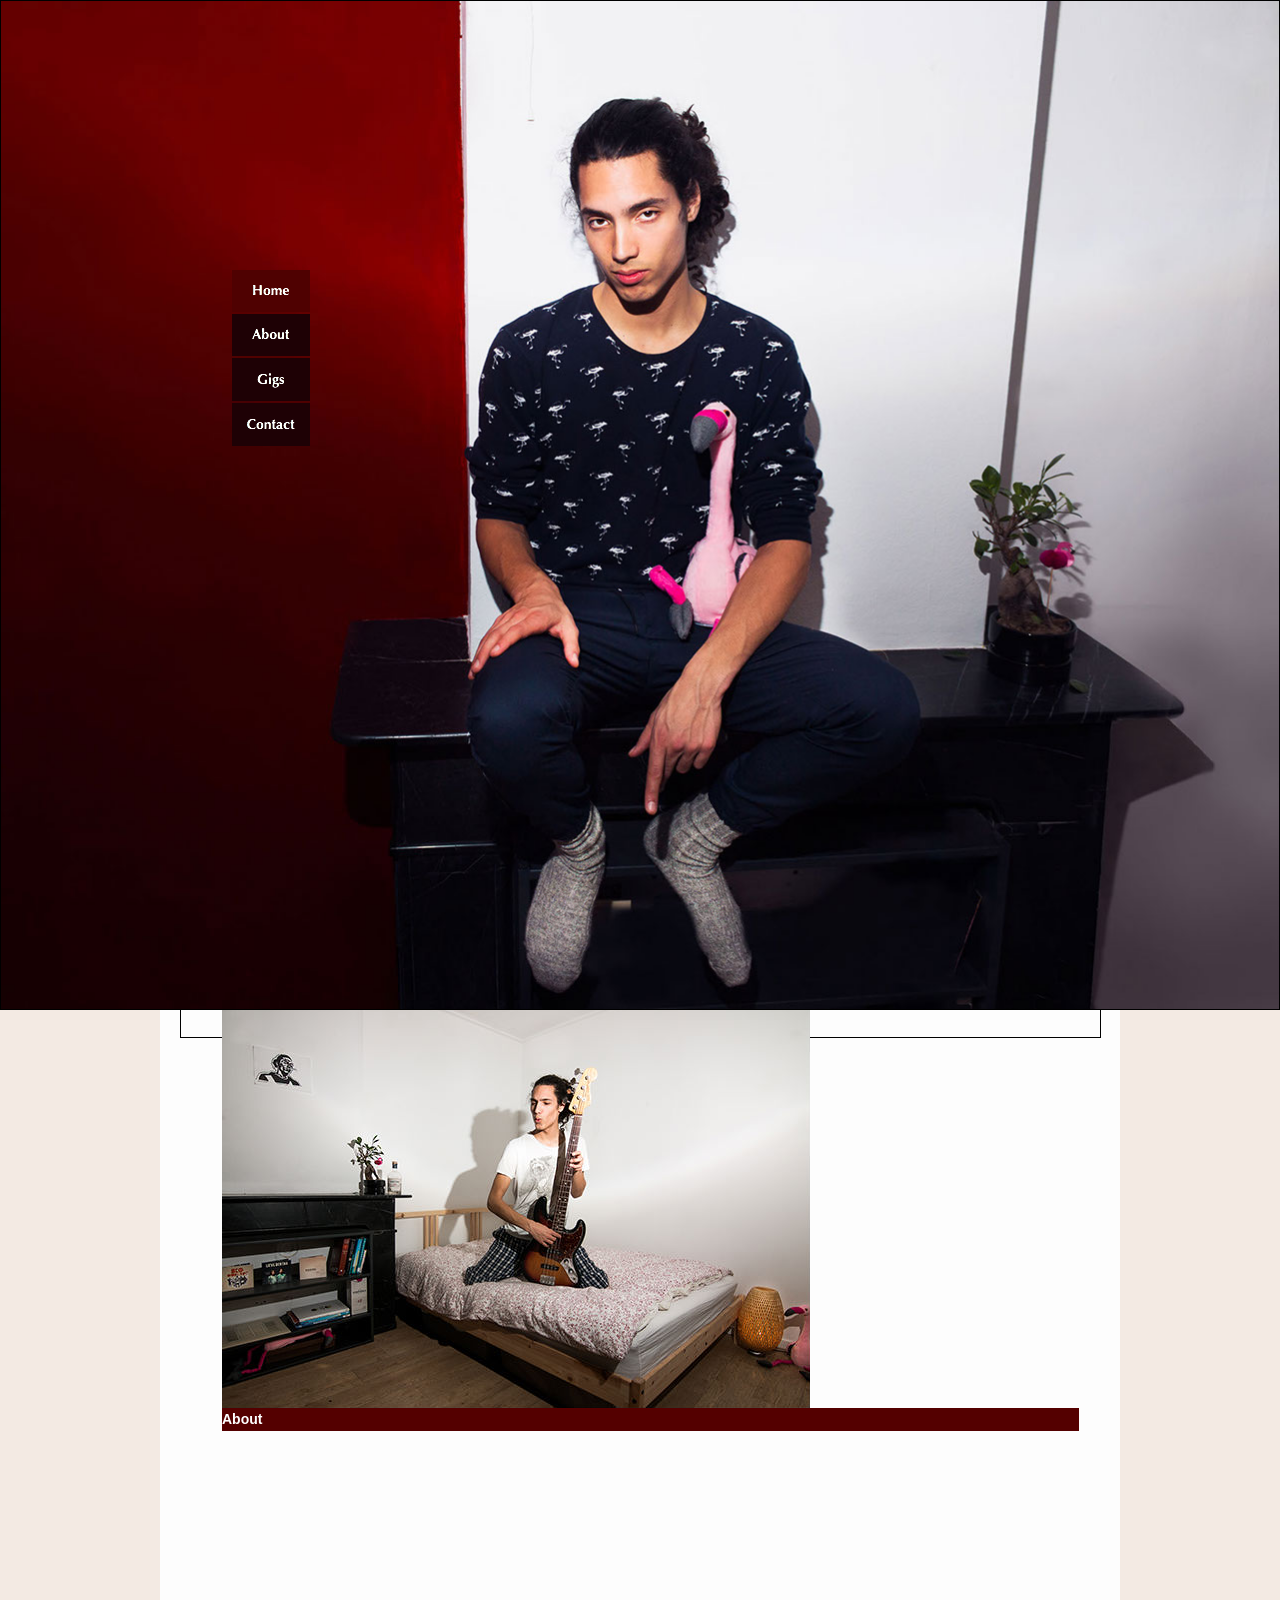
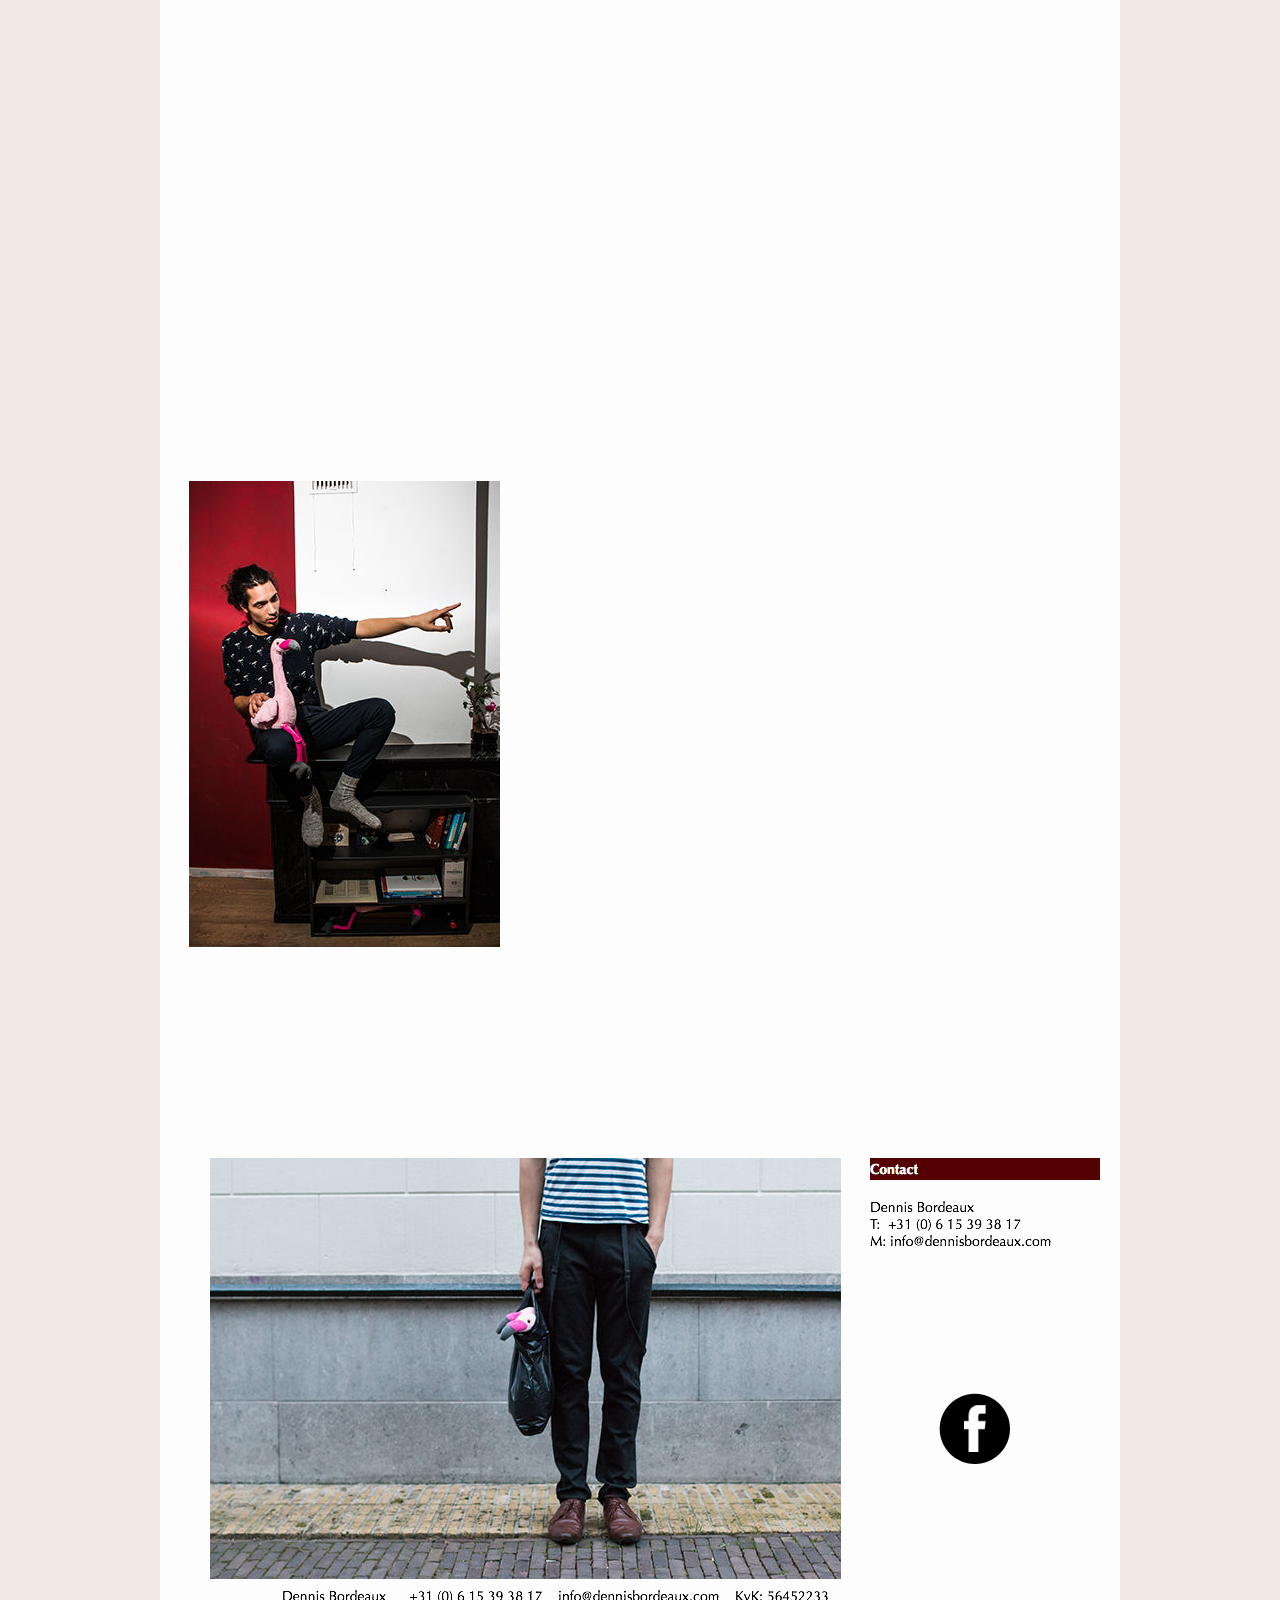
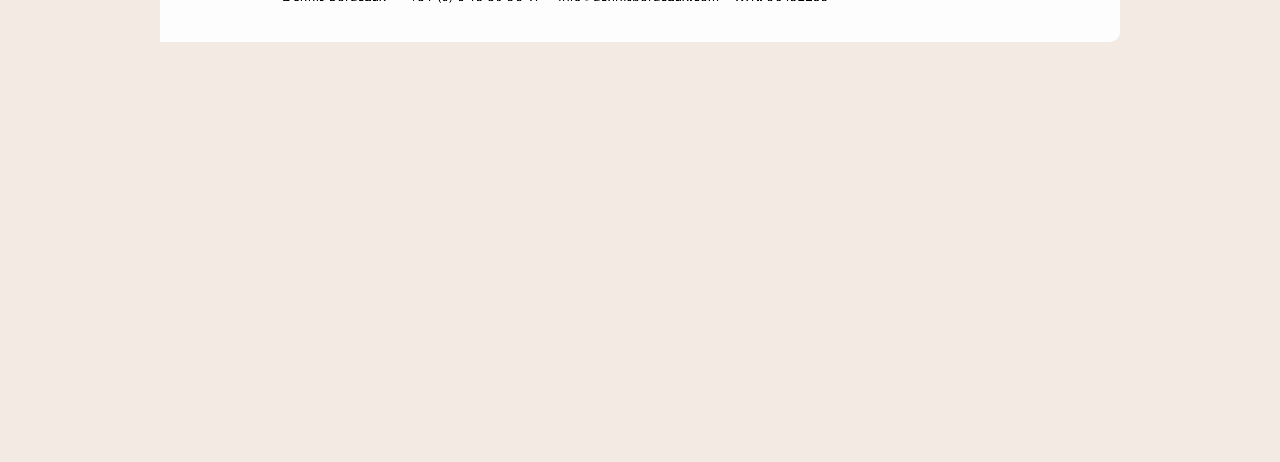
<file: index.html>
<!DOCTYPE html>
<html class="html">
 <head>

  <script src="scripts/museredirect.js?299715755" type="text/javascript"></script>
  
  <script type="text/javascript">
   Muse.Redirect.redirect('desktop', '', 'phone/index.html', '');
</script>
  
  <meta http-equiv="Content-type" content="text/html;charset=UTF-8"/>
  <meta name="keywords" content="Dennis Bordeaux; Live Electronic's; Midi Bass; Improvisation; Beats;"/>
  <meta name="generator" content="7.3.5.244"/>
  <title>Dennis Bordeaux</title>
  <link media="only screen and (max-device-width: 370px)" rel="alternate" href="http://www.dennisbordeaux.com/phone/index.html"/>
  <!-- CSS -->
  <link rel="stylesheet" type="text/css" href="css/site_global.css?3983832653"/>
  <link rel="stylesheet" type="text/css" href="css/index.css?265222062" id="pagesheet"/>
  <!-- Other scripts -->
  <script type="text/javascript">
   document.documentElement.className += ' js';
</script>
   </head>
 <body>

  <div class="rounded-corners clearfix" id="page"><!-- column -->
   <div class="position_content" id="page_position_content">
    <a class="anchor_item colelem" id="home"></a>
    <div class="clearfix colelem" id="pu974"><!-- column -->
     <div class="position_content" id="pu974_position_content">
      <div class="ose_pre_init browser_width pinned-colelem" id="u974"><!-- simple frame --></div>
      <div class="ose_pre_init browser_width pinned-colelem" id="u973"><!-- simple frame --></div>
     </div>
    </div>
    <div class="museBGSize browser_width mse_pre_init" id="u977"><!-- simple frame --></div>
    <ul class="MenuBar clearfix ose_pre_init pinned-colelem" id="menuu887"><!-- horizontal box -->
     <li class="MenuItemContainer clearfix grpelem" id="u895"><!-- vertical box -->
      <a class="nonblock nontext MenuItem MenuItemWithSubMenu anim_swing clearfix colelem" id="u898" href="index.html#home"><!-- horizontal box --><img class="MenuItemLabel NoWrap grpelem" id="u901" alt="Home" src="images/blank.gif"/><!-- state-based BG images --></a>
     </li>
     <li class="MenuItemContainer clearfix grpelem" id="u888"><!-- vertical box -->
      <a class="nonblock nontext MenuItem MenuItemWithSubMenu anim_swing clearfix colelem" id="u891" href="index.html#about"><!-- horizontal box --><img class="MenuItemLabel NoWrap grpelem" id="u894" alt="About" src="images/blank.gif"/><!-- state-based BG images --></a>
     </li>
     <li class="MenuItemContainer clearfix grpelem" id="u921"><!-- vertical box -->
      <a class="nonblock nontext MenuItem MenuItemWithSubMenu anim_swing clearfix colelem" id="u922" href="index.html#gigs"><!-- horizontal box --><img class="MenuItemLabel NoWrap grpelem" id="u924" alt="Gigs" src="images/blank.gif"/><!-- state-based BG images --></a>
     </li>
     <li class="MenuItemContainer clearfix grpelem" id="u902"><!-- vertical box -->
      <a class="nonblock nontext MenuItem MenuItemWithSubMenu anim_swing clearfix colelem" id="u905" href="index.html#contact"><!-- horizontal box --><img class="MenuItemLabel NoWrap grpelem" id="u908" alt="Contact" src="images/blank.gif"/><!-- state-based BG images --></a>
     </li>
    </ul>
    <div class="ose_pre_init browser_width pinned-colelem" id="u1009"><!-- simple frame --></div>
    <a class="anchor_item colelem" id="about"></a>
    <div class="rgba-background mse_pre_init" id="u1212"><!-- simple frame --></div>
    <div class="clip_frame mse_pre_init" id="u970"><!-- image -->
     <img class="block" id="u970_img" src="images/elizabordeaux_denniskamerwitweb%20(1%20van%201).jpg" alt="" width="588" height="404"/>
    </div>
    <div class="mse_pre_init" id="u982"><!-- custom html -->
     <iframe width="100%" height="400" scrolling="no" frameborder="no" src="https://w.soundcloud.com/player/?url=https%3A//api.soundcloud.com/playlists/52318121%3Fsecret_token%3Ds-tV9IX&amp;color=ff5500&amp;auto_play=false&amp;hide_related=false&amp;show_comments=true&amp;show_user=true&amp;show_reposts=false"></iframe>
</div>
    <div class="clearfix mse_pre_init" id="u1211-4"><!-- content -->
     <p>About</p>
    </div>
    <img class="mse_pre_init" id="u1206-18" src="images/u1206-18.png" alt="With a family like his – where music courses through the veins – it’s no surprise that Dennis Bordeaux decided at a young age to follow in the footsteps of his fellow Bordeauxs.
Now, years later, Dennis has stepped out of his older brother Louis’ (FATA) shadow, with achievements including, but not limited to, joining Akwasi on Oerol Festival, a successful theatre tour with the popular Dutch band Lieve Bertha (2 EPs/CDs, and winner of the Crowd’s Favourite prize at the Grote Prijs van Nederland), intensive cooperation with drum collective Percossa and international gigs as bassist with Strawboy, the former keyboard player for Bonobo. In addition to that, he’s also one of the first participants of the prestigious Musician 3.0 class of the Utrecht Conservatory. While his focus lies mostly with bass, Dennis is also specialised in the more technical and meta&#45;side of music. He’s predominantly a transformational musical leader, and a real initiator who knows his software like the back of his hand, with handmade sounds that sound exactly as intended.
His masterful manner of composing, producing, improvising and combining live with electronic music, makes for a magical mix that I can only describe as the impressionistic lovechild of J&#45;Dilla, SBTRKT, N.E.R.D., Noisia, D’Angelo and Bodyrox. He laughingly describes himself as an old DOS computer trying to render a high&#45;res picture, but I don’t agree. Dennis is the most organised scatterbrain I’ve ever met; and while he may be extremely perfectionist (as showcased by his perfectly categorised schedule), he’s not afraid to let go of the reins, like a tightrope dancer with an invisible safety net. With his gripping sound, unrivalled focus, and loveable personality, I’m almost certain that Dennis Bordeaux will make a lasting impression on the musical world. Best keep an eye on this one. &#45;Joppe Varkevisser
" width="589" height="459"/><!-- rasterized frame -->
    <div class="ose_pre_init mse_pre_init" id="u1214"><!-- simple frame --></div>
    <a class="anchor_item colelem" id="gigs"></a>
    <div class="clearfix colelem" id="pu1224"><!-- group -->
     <div class="clip_frame grpelem" id="u1224"><!-- image -->
      <img class="block" id="u1224_img" src="images/mg9373.jpg" alt="" width="311" height="466"/>
     </div>
     <div class="grpelem" id="u1177"><!-- custom html -->
       <!-- start feedwind code --> <script type="text/javascript" src="https://feed.mikle.com/js/fw-loader.js" data-fw-param="50040/"></script> <!-- end feedwind code --> 
</div>
    </div>
    <a class="anchor_item colelem" id="contact"></a>
    <div class="clearfix colelem" id="pu1229"><!-- group -->
     <div class="clip_frame grpelem" id="u1229"><!-- image -->
      <img class="block" id="u1229_img" src="images/mg8909.jpg" alt="" width="631" height="421"/>
     </div>
     <div class="clearfix grpelem" id="pu1220-4"><!-- column -->
      <img class="colelem" id="u1220-4" src="images/u1220-4.png" alt="Contact" width="230" height="22"/><!-- rasterized frame -->
      <a class="nonblock nontext clip_frame colelem" id="u1336" href="http://www.facebook.com/bordeauxdennis"><!-- image --><img class="block" id="u1336_img" src="images/facebook.png" alt="" width="74" height="74"/></a>
     </div>
    </div>
    <div class="verticalspacer"></div>
    <ul class="MenuBar clearfix mse_pre_init" id="menuu929"><!-- vertical box -->
     <li class="MenuItemContainer clearfix colelem" id="u930"><!-- horizontal box -->
      <a class="nonblock nontext MenuItem MenuItemWithSubMenu anim_swing clearfix grpelem" id="u931" href="index.html#home"><!-- horizontal box --><img class="MenuItemLabel grpelem" id="u933" alt="Home" src="images/blank.gif"/><!-- state-based BG images --></a>
     </li>
     <li class="MenuItemContainer clearfix colelem" id="u963"><!-- horizontal box -->
      <a class="nonblock nontext MenuItem MenuItemWithSubMenu anim_swing clearfix grpelem" id="u966" href="index.html#about"><!-- horizontal box --><img class="MenuItemLabel grpelem" id="u967" alt="About" src="images/blank.gif"/><!-- state-based BG images --></a>
     </li>
     <li class="MenuItemContainer clearfix colelem" id="u956"><!-- horizontal box -->
      <a class="nonblock nontext MenuItem MenuItemWithSubMenu anim_swing clearfix grpelem" id="u959" href="index.html#gigs"><!-- horizontal box --><img class="MenuItemLabel grpelem" id="u960" alt="Gigs" src="images/blank.gif"/><!-- state-based BG images --></a>
     </li>
     <li class="MenuItemContainer clearfix colelem" id="u937"><!-- horizontal box -->
      <a class="nonblock nontext MenuItem MenuItemWithSubMenu anim_swing clearfix grpelem" id="u940" href="index.html#contact"><!-- horizontal box --><img class="MenuItemLabel grpelem" id="u943" alt="Contact" src="images/blank.gif"/><!-- state-based BG images --></a>
     </li>
    </ul>
    <img class="colelem" id="u1356-9" src="images/u1356-9.png" alt="Dennis Bordeaux T: +31 (0) 6 15 39 38 17
M: info@dennisbordeaux.com
" width="210" height="80"/><!-- rasterized frame -->
    <img class="colelem" id="u1203-4" src="images/u1203-4.png" alt="Dennis Bordeaux +31 (0) 6 15 39 38 17 info@dennisbordeaux.com KvK: 56452233 BTW: NL216586306B01" width="920" height="26"/><!-- rasterized frame -->
    <div class="clearfix colelem" id="u979-3"><!-- content -->
     <p>&nbsp;</p>
    </div>
   </div>
  </div>
  <div class="preload_images">
   <img class="preload" src="images/u901-a.png" alt=""/>
   <img class="preload" src="images/u894-a.png" alt=""/>
   <img class="preload" src="images/u924-a.png" alt=""/>
   <img class="preload" src="images/u908-a.png" alt=""/>
   <img class="preload" src="images/u933-a.png" alt=""/>
   <img class="preload" src="images/u967-a.png" alt=""/>
   <img class="preload" src="images/u960-a.png" alt=""/>
   <img class="preload" src="images/u943-a.png" alt=""/>
  </div>
  <!-- JS includes -->
  <script type="text/javascript">
   if (document.location.protocol != 'https:') document.write('\x3Cscript src="http://musecdn.businesscatalyst.com/scripts/4.0/jquery-1.8.3.min.js" type="text/javascript">\x3C/script>');
</script>
  <script type="text/javascript">
   window.jQuery || document.write('\x3Cscript src="scripts/jquery-1.8.3.min.js" type="text/javascript">\x3C/script>');
</script>
  <script src="scripts/museutils.js?3880880085" type="text/javascript"></script>
  <script src="scripts/jquery.scrolleffects.js?56249048" type="text/javascript"></script>
  <script src="scripts/jquery.tobrowserwidth.js?152985095" type="text/javascript"></script>
  <script src="scripts/jquery.musepolyfill.bgsize.js?3899542795" type="text/javascript"></script>
  <script src="scripts/jquery.musemenu.js?32367222" type="text/javascript"></script>
  <script src="scripts/jquery.watch.js?4199601726" type="text/javascript"></script>
  <!-- Other scripts -->
  <script type="text/javascript">
   $(document).ready(function() { try {
Muse.Utils.transformMarkupToFixBrowserProblemsPreInit();/* body */
$('.browser_width').toBrowserWidth();/* browser width elements */
Muse.Utils.prepHyperlinks(true);/* body */
$('#u974').registerOpacityScrollEffect([{"in":[-Infinity,589],"fade":136,"opacity":0},{"in":[589,589],"opacity":0},{"in":[589,Infinity],"fade":80,"opacity":100}]);/* scroll effect */
$('#u973').registerOpacityScrollEffect([{"in":[-Infinity,750.95],"fade":250,"opacity":0},{"in":[750.95,750.95],"opacity":58},{"in":[750.95,Infinity],"fade":66.05,"opacity":100}]);/* scroll effect */
$('#u977').registerPositionScrollEffect([{"in":[-Infinity,-1],"speed":[null,0]},{"in":[-1,Infinity],"speed":[null,1.5]}]);/* scroll effect */
Muse.Utils.initWidget('.MenuBar', function(elem) { return $(elem).museMenu(); });/* unifiedNavBar */
$('#menuu887').registerOpacityScrollEffect([{"in":[-Infinity,727],"fade":58,"opacity":0},{"in":[727,727],"opacity":73},{"in":[727,Infinity],"fade":82,"opacity":100}]);/* scroll effect */
$('#u1009').registerOpacityScrollEffect([{"in":[-Infinity,631],"fade":250,"opacity":0},{"in":[631,631],"opacity":0},{"in":[631,Infinity],"fade":34,"opacity":100}]);/* scroll effect */
$('#u1212').registerPositionScrollEffect([{"in":[-Infinity,888.15],"speed":[0,0]},{"in":[888.15,Infinity],"speed":[0,1]}]);/* scroll effect */
$('#u970').registerPositionScrollEffect([{"in":[-Infinity,884.9],"speed":[0,1]},{"in":[884.9,Infinity],"speed":[0,1]}]);/* scroll effect */
$('#u982').registerPositionScrollEffect([{"in":[-Infinity,883.9],"speed":[-2,1]},{"in":[883.9,Infinity],"speed":[0,1]}]);/* scroll effect */
$('#u1211-4').registerPositionScrollEffect([{"in":[-Infinity,884.7],"speed":[0,1]},{"in":[884.7,Infinity],"speed":[0,1]}]);/* scroll effect */
$('#u1206-18').registerPositionScrollEffect([{"in":[-Infinity,885.85],"speed":[0,1.2]},{"in":[885.85,Infinity],"speed":[0,1]}]);/* scroll effect */
$('#u1214').registerPositionScrollEffect([{"in":[-Infinity,1000.75],"speed":[0,0]},{"in":[1000.75,Infinity],"speed":[0,1]}]);/* scroll effect */
$('#u1214').registerOpacityScrollEffect([{"in":[-Infinity,1000.75],"fade":95,"opacity":0},{"in":[1000.75,1000.75],"opacity":100},{"in":[1000.75,Infinity],"fade":119.8,"opacity":0}]);/* scroll effect */
$('#menuu929').registerPositionScrollEffect([{"in":[-Infinity,-7.53],"speed":[0,0]},{"in":[-7.53,Infinity],"speed":[-1,1]}]);/* scroll effect */
Muse.Utils.fullPage('#page');/* 100% height page */
Muse.Utils.showWidgetsWhenReady();/* body */
Muse.Utils.transformMarkupToFixBrowserProblems();/* body */
} catch(e) { Muse.Assert.fail('Error calling selector function:' + e); }});
</script>
   </body>
</html>
</file>
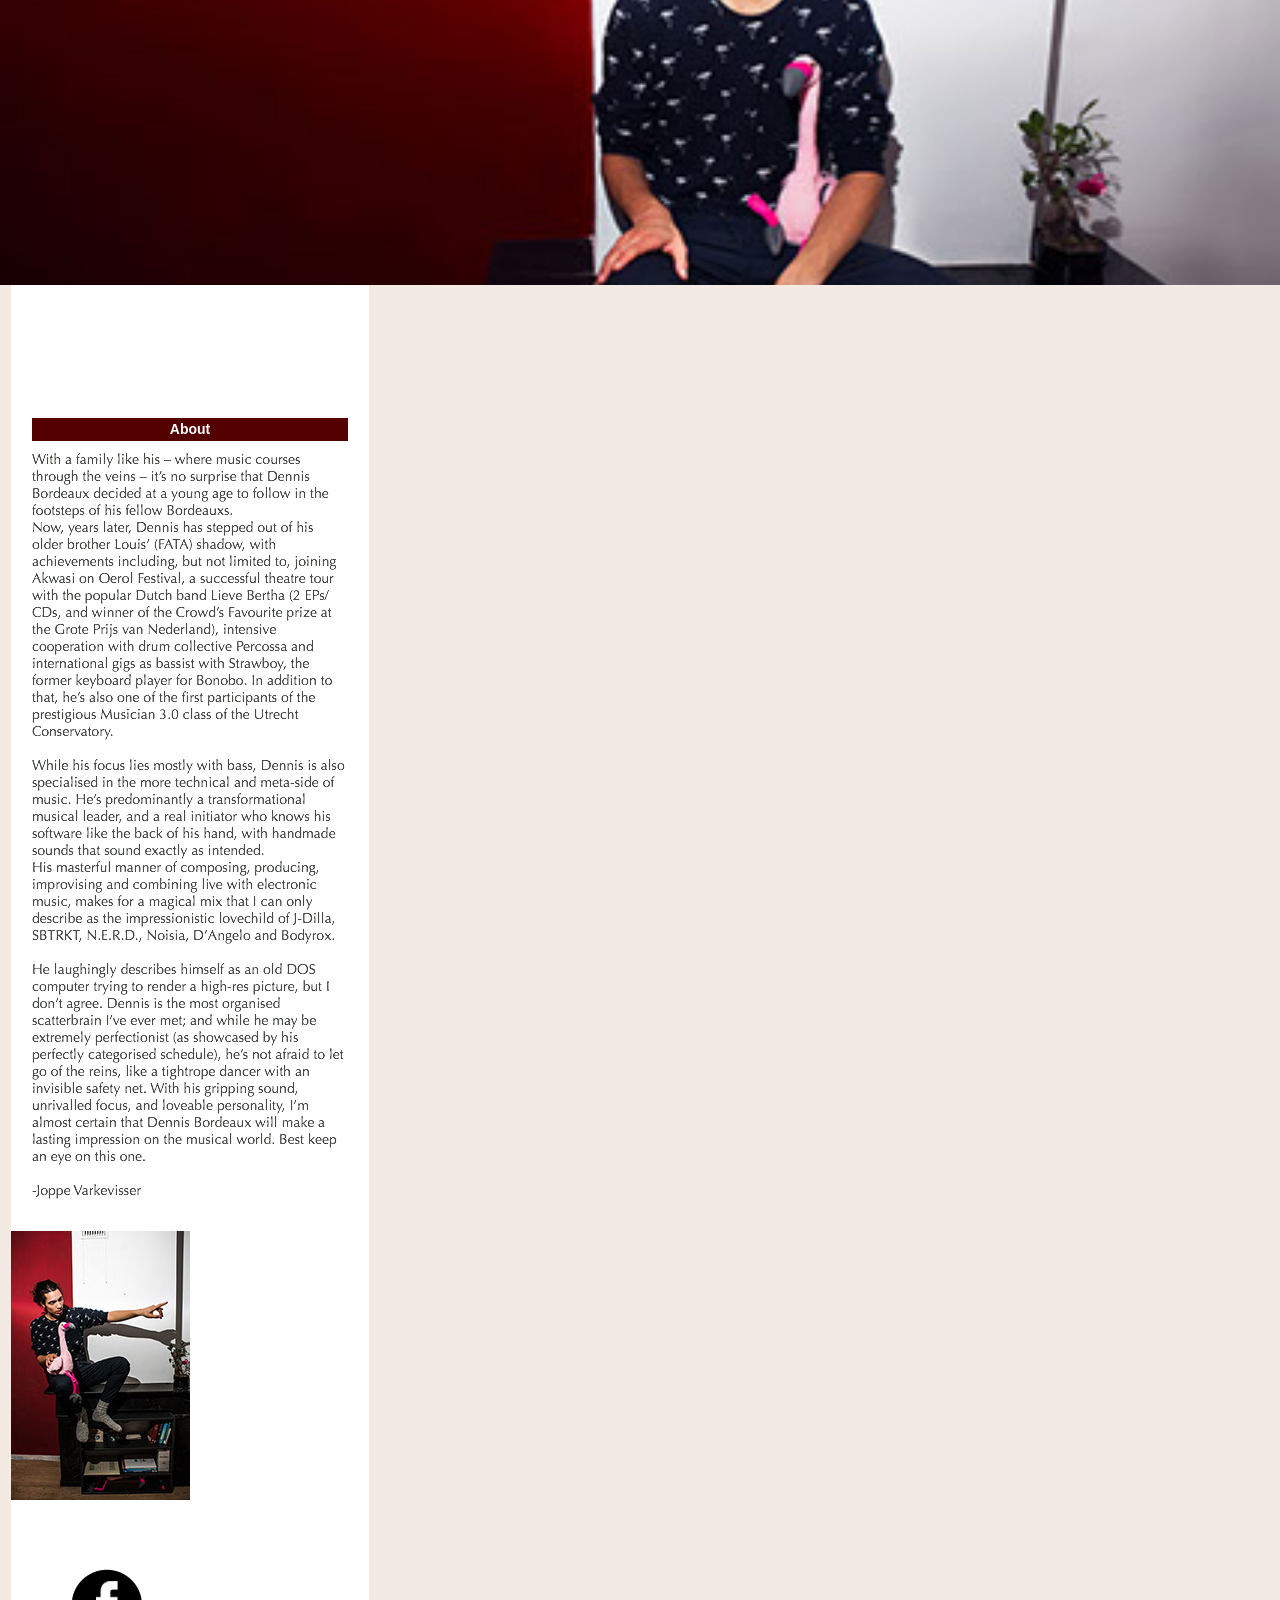
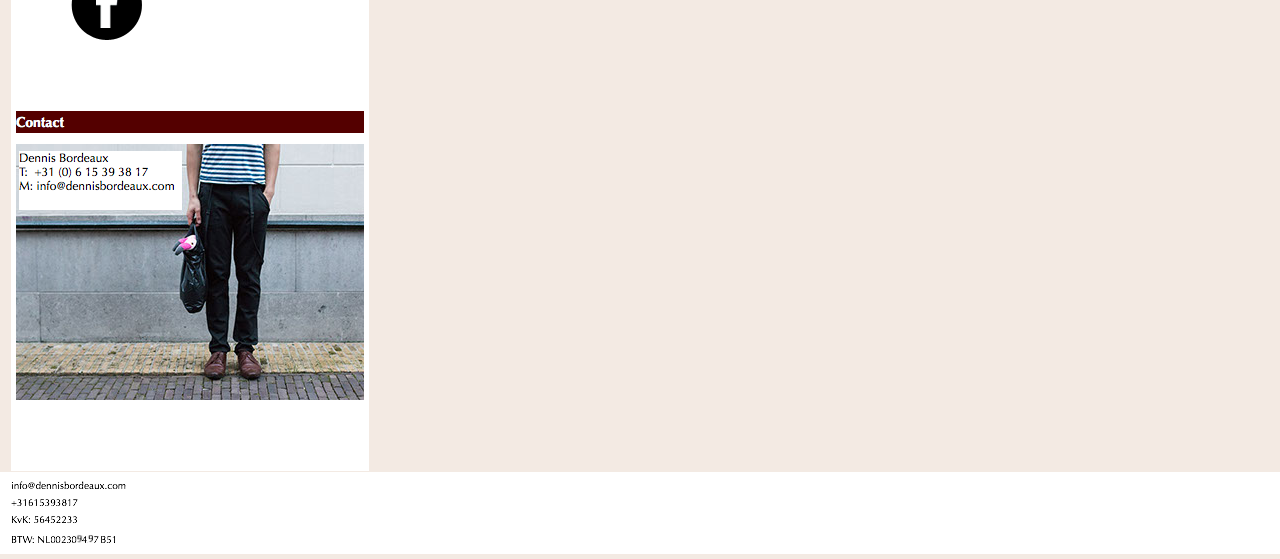
<file: phone/index.html>
<!DOCTYPE html>
<html class="html">
 <head>

  <meta http-equiv="Content-type" content="text/html;charset=UTF-8"/>
  <meta name="generator" content="7.3.5.244"/>
  <title>Home</title>
  <meta name="viewport" content="width=380"/>
  <link rel="canonical" href="http://www.dennisbordeaux.com/index.html"/>
  <!-- CSS -->
  <link rel="stylesheet" type="text/css" href="../css/site_global.css?3983832653"/>
  <link rel="stylesheet" type="text/css" href="css/index.css?3989003217" id="pagesheet"/>
  <!-- Other scripts -->
  <script type="text/javascript">
   document.documentElement.className += ' js';
</script>
   </head>
 <body>

  <div class="clearfix" id="page"><!-- column -->
   <div class="position_content" id="page_position_content">
    <div class="clearfix colelem" id="pu1311"><!-- group -->
     <div class="grpelem" id="u1311"><!-- simple frame --></div>
     <div class="museBGSize browser_width grpelem" id="u786"><!-- simple frame --></div>
     <div class="browser_width grpelem" id="u875"><!-- custom html -->
      <iframe width="100%" height="120" scrolling="no" frameborder="no" src="https://w.soundcloud.com/player/?url=https%3A//api.soundcloud.com/playlists/52318121%3Fsecret_token%3Ds-tV9IX&amp;color=ff5500&amp;auto_play=false&amp;hide_related=false&amp;show_comments=true&amp;show_user=true&amp;show_reposts=false"></iframe>
</div>
     <img class="grpelem" id="u877-18" src="../images/u877-18.png" alt="With a family like his – where music courses through the veins – it’s no surprise that Dennis Bordeaux decided at a young age to follow in the footsteps of his fellow Bordeauxs.
Now, years later, Dennis has stepped out of his older brother Louis’ (FATA) shadow, with achievements including, but not limited to, joining Akwasi on Oerol Festival, a successful theatre tour with the popular Dutch band Lieve Bertha (2 EPs/CDs, and winner of the Crowd’s Favourite prize at the Grote Prijs van Nederland), intensive cooperation with drum collective Percossa and international gigs as bassist with Strawboy, the former keyboard player for Bonobo. In addition to that, he’s also one of the first participants of the prestigious Musician 3.0 class of the Utrecht Conservatory. While his focus lies mostly with bass, Dennis is also specialised in the more technical and meta&#45;side of music. He’s predominantly a transformational musical leader, and a real initiator who knows his software like the back of his hand, with handmade sounds that sound exactly as intended.
His masterful manner of composing, producing, improvising and combining live with electronic music, makes for a magical mix that I can only describe as the impressionistic lovechild of J&#45;Dilla, SBTRKT, N.E.R.D., Noisia, D’Angelo and Bodyrox. He laughingly describes himself as an old DOS computer trying to render a high&#45;res picture, but I don’t agree. Dennis is the most organised scatterbrain I’ve ever met; and while he may be extremely perfectionist (as showcased by his perfectly categorised schedule), he’s not afraid to let go of the reins, like a tightrope dancer with an invisible safety net. With his gripping sound, unrivalled focus, and loveable personality, I’m almost certain that Dennis Bordeaux will make a lasting impression on the musical world. Best keep an eye on this one. &#45;Joppe Varkevisser
" width="316" height="765"/><!-- rasterized frame -->
     <div class="clip_frame grpelem" id="u1277"><!-- image -->
      <img class="block" id="u1277_img" src="../images/mg9373179x269.jpg" alt="" width="179" height="269"/>
     </div>
     <div class="clip_frame clearfix grpelem" id="u1280"><!-- image -->
      <div id="u1280_clip">
       <img class="position_content" id="u1280_img" src="../images/mg8909385x257.jpg" alt="" width="384" height="256"/>
      </div>
     </div>
     <img class="grpelem" id="u1308-4" src="../images/u1308-4.png" alt="Contact" width="348" height="22"/><!-- rasterized frame -->
     <div class="clearfix grpelem" id="u1310-4"><!-- content -->
      <p>About</p>
     </div>
     <a class="anchor_item grpelem" id="about"></a>
     <a class="anchor_item grpelem" id="gigs"></a>
     <a class="anchor_item grpelem" id="contact"></a>
     <div class="grpelem" id="u1329"><!-- custom html -->
       <!-- start feedwind code --> <script type="text/javascript" src="https://feed.mikle.com/js/fw-loader.js" data-fw-param="50040/"></script> <!-- end feedwind code --> 
</div>
     <a class="nonblock nontext clip_frame grpelem" id="u1331" href="http://www.facebook.com/bordeauxdennis"><!-- image --><img class="block" id="u1331_img" src="../images/facebook.png" alt="" width="74" height="74"/></a>
    </div>
    <div class="verticalspacer"></div>
    <img class="colelem" id="u1357-9" src="../images/u1357-9.png" alt="Dennis Bordeaux T: +31 (0) 6 15 39 38 17
M: info@dennisbordeaux.com
" width="163" height="59"/><!-- rasterized frame -->
    <div class="clearfix browser_width colelem" id="u1314"><!-- column -->
     <img class="colelem" id="u1315-4" src="../images/u1315-4.png" alt="info@dennisbordeaux.com" width="126" height="13"/><!-- rasterized frame -->
     <img class="colelem" id="u1316-4" src="../images/u1316-4.png" alt="+31615393817" width="85" height="13"/><!-- rasterized frame -->
     <img class="colelem" id="u1317-4" src="../images/u1317-4.png" alt="KvK: 56452233" width="85" height="13"/><!-- rasterized frame -->
     <img class="colelem" id="u1318-4" src="../images/u1318-4.png" alt="BTW: NL216586306B01" width="126" height="13"/><!-- rasterized frame -->
    </div>
   </div>
  </div>
  <!-- JS includes -->
  <script type="text/javascript">
   if (document.location.protocol != 'https:') document.write('\x3Cscript src="http://musecdn.businesscatalyst.com/scripts/4.0/jquery-1.8.3.min.js" type="text/javascript">\x3C/script>');
</script>
  <script type="text/javascript">
   window.jQuery || document.write('\x3Cscript src="../scripts/jquery-1.8.3.min.js" type="text/javascript">\x3C/script>');
</script>
  <script src="../scripts/museutils.js?3880880085" type="text/javascript"></script>
  <script src="../scripts/jquery.musepolyfill.bgsize.js?3899542795" type="text/javascript"></script>
  <script src="../scripts/jquery.tobrowserwidth.js?152985095" type="text/javascript"></script>
<!-- <script src="../scripts/jquery.scrolleffects.js?56249048"></script> -->
  <script src="../scripts/jquery.watch.js?4199601726" type="text/javascript"></script>
  <!-- Other scripts -->
  <script type="text/javascript">
   $(document).ready(function() { try {
Muse.Utils.transformMarkupToFixBrowserProblemsPreInit();/* body */
$('.browser_width').toBrowserWidth();/* browser width elements */
Muse.Utils.prepHyperlinks(true);/* body */
Muse.Utils.fullPage('#page');/* 100% height page */
Muse.Utils.showWidgetsWhenReady();/* body */
Muse.Utils.transformMarkupToFixBrowserProblems();/* body */
} catch(e) { Muse.Assert.fail('Error calling selector function:' + e); }});
</script>
   </body>
</html>
</file>
<file: css/site_global.css>
html
{
	min-height: 100%;
	min-width: 100%;
	-ms-text-size-adjust: none;
}

body,div,dl,dt,dd,ul,ol,li,h1,h2,h3,h4,h5,h6,pre,code,form,fieldset,legend,input,button,textarea,p,blockquote,th,td,a
{
	margin: 0;
	padding: 0;
	border-width: 0;
	-webkit-transform-origin: left top;
	-ms-transform-origin: left top;
	-o-transform-origin: left top;
	transform-origin: left top;
}

table
{
	border-collapse: collapse;
	border-spacing: 0;
}

fieldset,img
{
	border: 0;
	-webkit-transform-origin: left top;
	-ms-transform-origin: left top;
	-o-transform-origin: left top;
	transform-origin: left top;
}

address,caption,cite,code,dfn,em,strong,th,var,optgroup
{
	font-style: inherit;
	font-weight: inherit;
}

del,ins
{
	text-decoration: none;
}

li
{
	list-style: none;
}

caption,th
{
	text-align: left;
}

h1,h2,h3,h4,h5,h6
{
	font-size: 100%;
	font-weight: inherit;
}

input,button,textarea,select,optgroup,option
{
	font-family: inherit;
	font-size: inherit;
	font-style: inherit;
	font-weight: inherit;
}

body
{
	font-family: Arial, Helvetica Neue, Helvetica, sans-serif;
	text-align: left;
	font-size: 14px;
	line-height: 17px;
	word-wrap: break-word;
	text-rendering: optimizeLegibility;/* kerning, primarily */
}

@media screen and (-webkit-min-device-pixel-ratio:0)
{
	body { text-rendering:auto; }
}

a:link
{
	color: #0000FF;
	text-decoration: underline;
}

a:visited
{
	color: #800080;
	text-decoration: underline;
}

a:hover
{
	color: #0000FF;
	text-decoration: underline;
}

a:active
{
	color: #EE0000;
	text-decoration: underline;
}

a.nontext /* used to override default properties of 'a' tag */
{
	color: black;
	text-decoration: none;
	font-style: normal;
	font-weight: normal;
}

.normal_text
{
	color: #000000;
	font-family: Arial, Helvetica Neue, Helvetica, sans-serif;
	font-size: 14px;
	font-style: normal;
	font-weight: normal;
	letter-spacing: 0px;
	line-height: 17px;
	text-align: left;
	text-decoration: none;
	text-indent: 0px;
	vertical-align: 0px;
	padding: 0px;
}

.TabbedPanelsTab
{
	white-space: nowrap;
}

.MenuBar  .MenuBarView, .MenuBar  .SubMenuView /* Resets for ul and li in menus */
{
	display: block;
	list-style: none;
}

.MenuBar .SubMenu
{
	display: none;
	position: absolute;
}

.NoWrap
{
	white-space: nowrap;
	word-wrap: normal;
}

.rootelem /* the root of the artwork tree */
{
	margin-left: auto;
	margin-right: auto;
}

.colelem /* a child element of a column */
{
	display: inline;
	float: left;
	clear: both;
}

.grpelem /* a child element of a group */
{
	display: inline;
	float: left;
}

.clearfix:after /* force a container to fit around floated items */
{
	content: "\0020";
	visibility: hidden;
	display: block;
	height: 0;
	clear: both;
}

*:first-child+html .clearfix /* IE7 */
{
	zoom: 1;
}

.clip_frame /* used to clip the contents as in the case of an image frame */
{
	overflow: hidden;
}

.inclusion_context /* context for positioning a group of elements that share the same height */
{
	display: table;
	table-layout: fixed;
	width: 0.01px;
}

.inclelem /* element of an inclusion context */
{
	display: table-cell;
	vertical-align: top;
}

.f3s_mid /* 3-slice frame, middle slice */
{
	background-repeat: repeat;
}

.f3s_top,.f3s_bot /* 3-slice frame, top slice */
{
	background-repeat: no-repeat;
}

.f9s_top_left, .f9s_bot_left /* 9-slice frame, left corner slice */
{
	background-repeat: no-repeat;
	background-position: left;
}

.f9s_top_right, .f9s_bot_right /* 9-slice frame, right corner slice */
{
	background-repeat: no-repeat;
	background-position: right;
}

.f9s_top_mid, .f9s_bot_mid /* 9-slice frame, top/bottom horizontal slice */
{
	background-repeat: repeat-x;
	background-position: 0px 0px;
}

.f9s_mid_left /* 9-slice frame, left vertical slice */
{
	background-repeat: repeat-y;
	background-position: left;
}

.f9s_mid_right /* 9-slice frame, right vertical slice */
{
	background-repeat: repeat-y;
	background-position: right;
}

.f9s_center /* 9-slice frame, center slice */
{
	background-repeat: repeat;
	background-position: 0px 0px;
}

.popup_anchor /* anchors an abspos popup */
{
	position: relative;
	width: 0px;
	height: 0px;
}

.popup_element
{
	z-index: 100000;
}

.pointer_cursor
{
	cursor: pointer;
}

span.wrap /* used to force wrap after floated array when nested inside a paragraph */
{
	content: '';
	clear: left;
	display: block;
}

span.actAsInlineDiv /* used to simulate a DIV with inline display when already nested inside a paragraph */
{
	display: inline-block;
}

.position_content,.excludeFromNormalFlow /* used when child content is larger than parent */
{
	float: left;
}

.preload_images /* used to preload images used in non-default states */
{
	position: absolute;
	overflow: hidden;
	left: -9999px;
	top: -9999px;
	height: 1px;
	width: 1px;
}

preload /* used to specifiy the dimension of preload item */
{
	height: 1px;
	width: 1px;
}

.animateStates
{
	-webkit-transition: 0.3s ease-in-out;
	-moz-transition: 0.3s ease-in-out;
	-o-transition: 0.3s ease-in-out;
	transition: 0.3s ease-in-out;
}

input:focus,textarea:focus /* remove default focussed input styling */
{
	outline: none;
}

textarea
{
	resize: none;
	overflow: auto;
}

.fld-prompt /* form placeholders cursor behavior */
{
	pointer-events: none;
}

.wrapped-input /* form inputs & placeholders let div styling show thru */
{
	position: absolute;
	top: 0;
	left: 0;
	background: transparent;
	border: none;
}

.submit-btn /* form submit buttons on top of sibling elements */
{
	z-index: 50000;
}

.anchor_item /* used to specify anchor properties */
{
	width: 22px;
	height: 18px;
}

.MenuBar .SubMenuVisible, .MenuBarVertical .SubMenuVisible, .MenuBar .SubMenu .SubMenuVisible,.popup_element.Active,span.actAsPara,.actAsDiv,a.nonblock.nontext,img.block
{
	display: block;
}

.ose_ei
{
	visibility: hidden;
	z-index: 0;
}

.widget_invisible,.js .invi,.js .mse_pre_init,.js .an_invi /* used to hide the widget before loaded */
{
	visibility: hidden;
}

.no_vert_scroll
{
	overflow-y: hidden;
}

.always_vert_scroll
{
	overflow-y: scroll;
}

.always_horz_scroll
{
	overflow-x: scroll;
}

.popup_element.Inactive,.js .disn,.hidden
{
	display: none;
}

.fullscreen
{
	overflow: hidden;
	left: 0px;
	top: 0px;
	position: fixed;
	height: 100%;
	width: 100%;
	-moz-box-sizing: border-box;
	-webkit-box-sizing: border-box;
	-ms-box-sizing: border-box;
	box-sizing: border-box;
}

.scroll_wrapper
{
	position: absolute;
	overflow: auto;
	left: 0px;
	right: 0px;
	top: 0px;
	bottom: 0px;
	padding-top: 0px;
	padding-bottom: 0px;
	margin-top: 0px;
	margin-bottom: 0px;
}

.MenuBar .MenuItemContainer,.SlideShowContentPanel .fullscreen img
{
	position: relative;
}

.accordion_wrapper
{
	display: inline;
	float: left;
	width: 0px;
}
</file>
<file: css/index.css>
.html
{
	background-color: #F3EAE3;
}

#page
{
	z-index: 1;
	width: 960px;
	min-height: 500px;
	background-image: none;
	border-style: solid;
	border-color: #000000;
	background-color: #FDFDFD;
	-moz-border-radius: 0px 0px 10px 0px ;
	-webkit-border-radius: 0px 0px 10px 0px ;
	-khtml-border-radius: 0px 0px 10px 0px ;
	border-radius: 0px 0px 10px 0px ;
	margin-left: auto;
	margin-right: auto;
	margin-top: -1px;
	border-width: 1px 0px 0px;
}

#page_position_content
{
	margin-top: -11px;
	margin-bottom: -16px;
}

#home
{
	margin-left: 21px;
	position: relative;
}

#pu974
{
	width: 0.01px;
	left: -100px;
	top: -8px;
	margin-bottom: -8px;
	position: relative;
}

#pu974_position_content
{
	margin-top: 63px;
	margin-bottom: -19px;
}

#u974
{
	z-index: 45;
	width: 1160px;
	height: 39px;
	border-style: solid;
	border-color: #000000;
	background-color: #FFFFFF;
	opacity: 0;
	-ms-filter: "progid:DXImageTransform.Microsoft.Alpha(Opacity=0)";
	filter: alpha(opacity=0);
	position: fixed;
	top: 4px;
	left: 50%;
	margin-left: -50%;
	border-width: 1px 0px 0px;
}

#u973
{
	z-index: 38;
	width: 1160px;
	height: 4px;
	border-color: #000000;
	background-color: #FFFFFF;
	opacity: 0.58;
	-ms-filter: "progid:DXImageTransform.Microsoft.Alpha(Opacity=57.99999999999999)";
	filter: alpha(opacity=57.99999999999999);
	position: fixed;
	top: 0px;
	left: 50%;
	margin-left: -50%;
}

#u977
{
	z-index: 81;
	width: 1159px;
	height: 1008px;
	border-width: 1px;
	border-style: solid;
	border-color: #000000;
	position: fixed;
	top: -1px;
	left: -100px;
	background: #FFFFFF url("../images/elizabordeaux_denniskamerroodweb%20(1%20van%201)-u977-fr.jpg") no-repeat right center;
	background-size: cover !important;
}

#menuu887
{
	z-index: 47;
	width: 458px;
	opacity: 0.73;
	-ms-filter: "progid:DXImageTransform.Microsoft.Alpha(Opacity=73)";
	filter: alpha(opacity=73);
	position: fixed;
	top: 7px;
	left: 50%;
	margin-left: -218px;
}

#u895
{
	width: 113px;
	min-height: 33px;
	position: relative;
	margin-right: -10000px;
}

#u898
{
	width: 113px;
	background-color: #1E0105;
	padding-bottom: 16px;
	position: relative;
}

#u898:hover
{
	background-color: #999999;
	margin: 0px;
}

#u898:active
{
	background-color: #6B6B6B;
	margin: 0px;
}

#u901
{
	height: 17px;
	width: 113px;
	vertical-align: top;
	background: url("../images/u901.png") no-repeat 0px 0px;
	position: relative;
	margin-right: -10000px;
	top: 8px;
}

#u898.MuseMenuActive #u901
{
	background: url("../images/u901-a.png") no-repeat 0px 0px;
}

#u888
{
	width: 113px;
	min-height: 33px;
	position: relative;
	margin-right: -10000px;
	left: 115px;
}

#u891
{
	width: 113px;
	background-color: #1E0105;
	padding-bottom: 16px;
	position: relative;
}

#u891:hover
{
	background-color: #999999;
	margin: 0px;
}

#u891:active
{
	background-color: #6B6B6B;
	margin: 0px;
}

#u894
{
	height: 17px;
	width: 113px;
	vertical-align: top;
	background: url("../images/u894.png") no-repeat 0px 0px;
	position: relative;
	margin-right: -10000px;
	top: 8px;
}

#u891.MuseMenuActive #u894
{
	background: url("../images/u894-a.png") no-repeat 0px 0px;
}

#u921
{
	width: 113px;
	min-height: 33px;
	position: relative;
	margin-right: -10000px;
	left: 230px;
}

#u922
{
	width: 113px;
	background-color: #1E0105;
	padding-bottom: 16px;
	position: relative;
}

#u922:hover
{
	background-color: #999999;
	margin: 0px;
}

#u922:active
{
	background-color: #6B6B6B;
	margin: 0px;
}

#u924
{
	height: 17px;
	width: 113px;
	vertical-align: top;
	background: url("../images/u924.png") no-repeat 0px 0px;
	position: relative;
	margin-right: -10000px;
	top: 8px;
}

#u922.MuseMenuActive #u924
{
	background: url("../images/u924-a.png") no-repeat 0px 0px;
}

#u902
{
	width: 113px;
	min-height: 33px;
	position: relative;
	margin-right: -10000px;
	left: 345px;
}

#u905
{
	width: 113px;
	background-color: #1E0105;
	padding-bottom: 16px;
	position: relative;
}

#u905:hover
{
	background-color: #999999;
	margin: 0px;
}

#u905:active
{
	background-color: #6B6B6B;
	margin: 0px;
}

#u898.MuseMenuActive,#u891.MuseMenuActive,#u922.MuseMenuActive,#u905.MuseMenuActive
{
	background-color: #4F0101;
	margin: 0px;
}

#u908
{
	height: 17px;
	width: 113px;
	vertical-align: top;
	background: url("../images/u908.png") no-repeat 0px 0px;
	position: relative;
	margin-right: -10000px;
	top: 8px;
}

#u905.MuseMenuActive #u908
{
	background: url("../images/u908-a.png") no-repeat 0px 0px;
}

.MenuItem /* unifiedNavBar */
{
	cursor: pointer;
}

#u1009
{
	z-index: 46;
	width: 1160px;
	height: 3px;
	border-style: solid;
	border-color: #000000;
	background-color: #FFFFFF;
	opacity: 0;
	-ms-filter: "progid:DXImageTransform.Microsoft.Alpha(Opacity=0)";
	filter: alpha(opacity=0);
	position: fixed;
	top: 41px;
	left: 50%;
	margin-left: -50%;
	border-width: 0px 0px 1px;
}

#about
{
	left: -60px;
	margin-top: 871px;
	position: relative;
}

#u1212
{
	z-index: 10;
	width: 919px;
	height: 935px;
	border-width: 1px;
	border-style: solid;
	border-color: #000000;
	background-color: #FFFFFF;
	background-color: rgba(255, 255, 255, 0.01);
	position: fixed;
	top: 988px;
	left: 20px;
	-pie-background: rgba(255, 255, 255, 0.01);
}

#u970
{
	z-index: 35;
	width: 588px;
	position: fixed;
	top: 1003px;
	left: 62px;
}

#u982
{
	z-index: 37;
	width: 268px;
	min-height: 393px;
	border-style: none;
	border-color: transparent;
	background-color: transparent;
	position: fixed;
	top: 1002px;
	left: 650px;
}

#u1211-4
{
	z-index: 11;
	width: 857px;
	min-height: 22px;
	background-color: #540000;
	text-align: left;
	line-height: 23px;
	color: #FFFFFF;
	font-weight: bold;
	position: fixed;
	top: 1407px;
	left: 62px;
}

#u1206-18
{
	z-index: 15;
	display: block;
	vertical-align: top;
	position: fixed;
	top: 1441px;
	left: 62px;
}

#u1214
{
	z-index: 33;
	width: 920px;
	height: 140px;
	border-color: #000000;
	background-color: #FFFFFF;
	position: fixed;
	top: 1917px;
	left: 13px;
}

.js #u974.ose_pre_init,.js #u973.ose_pre_init,.js #menuu887.ose_pre_init,.js #u1009.ose_pre_init,.js #u1214.ose_pre_init
{
	opacity: 0;
	-ms-filter: "progid:DXImageTransform.Microsoft.Alpha(Opacity=0)";
	filter: alpha(opacity=0);
}

#gigs
{
	margin-top: 1084px;
	position: relative;
}

#pu1224
{
	width: 0.01px;
	margin-left: 29px;
	margin-top: 47px;
	position: relative;
}

#u1224
{
	z-index: 8;
	width: 311px;
	position: relative;
	margin-right: -10000px;
}

#u1224_img
{
	padding-bottom: 1px;
}

#u1177
{
	z-index: 34;
	width: 300px;
	min-height: 472px;
	border-style: none;
	border-color: transparent;
	background-color: transparent;
	position: relative;
	margin-right: -10000px;
	left: 348px;
}

#contact
{
	margin-top: 116px;
	position: relative;
}

#pu1229
{
	width: 0.01px;
	margin-left: 50px;
	margin-top: 71px;
	position: relative;
}

#u1229
{
	z-index: 6;
	width: 632px;
	position: relative;
	margin-right: -10000px;
}

#u1229_img
{
	padding-right: 1px;
}

#pu1220-4
{
	width: 0.01px;
	padding-bottom: 0px;
	position: relative;
	margin-right: -10000px;
	left: 660px;
}

#u1220-4
{
	z-index: 2;
	display: block;
	vertical-align: top;
	position: relative;
}

#u1336
{
	z-index: 104;
	width: 74px;
	margin-left: 68px;
	margin-top: 212px;
	position: relative;
}

#menuu929
{
	z-index: 82;
	width: 78px;
	position: fixed;
	top: 269px;
	left: 80px;
}

#u930
{
	width: 78px;
	position: relative;
}

#u931
{
	width: 78px;
	min-height: 17px;
	background-color: #1E0105;
	padding-bottom: 25px;
	position: relative;
	margin-right: -10000px;
}

#u931:hover
{
	background-color: #999999;
	margin: 0px -10000px 0px 0px;
}

#u931:active
{
	background-color: #6B6B6B;
	margin: 0px -10000px 0px 0px;
}

#u933
{
	height: 17px;
	width: 78px;
	vertical-align: top;
	background: url("../images/u933.png") no-repeat 0px 0px;
	position: relative;
	margin-right: -10000px;
	top: 12px;
}

#u931.MuseMenuActive #u933
{
	background: url("../images/u933-a.png") no-repeat 0px 0px;
}

#u966
{
	width: 78px;
	min-height: 17px;
	background-color: #1E0105;
	padding-bottom: 25px;
	position: relative;
	margin-right: -10000px;
}

#u966:hover
{
	background-color: #999999;
	margin: 0px -10000px 0px 0px;
}

#u966:active
{
	background-color: #6B6B6B;
	margin: 0px -10000px 0px 0px;
}

#u967
{
	height: 17px;
	width: 78px;
	vertical-align: top;
	background: url("../images/u967.png") no-repeat 0px 0px;
	position: relative;
	margin-right: -10000px;
	top: 12px;
}

#u966.MuseMenuActive #u967
{
	background: url("../images/u967-a.png") no-repeat 0px 0px;
}

#u959
{
	width: 78px;
	min-height: 17px;
	background-color: #1E0105;
	padding-bottom: 26px;
	position: relative;
	margin-right: -10000px;
}

#u959:hover
{
	background-color: #999999;
	margin: 0px -10000px 0px 0px;
}

#u959:active
{
	background-color: #6B6B6B;
	margin: 0px -10000px 0px 0px;
}

#u960
{
	height: 17px;
	width: 78px;
	vertical-align: top;
	background: url("../images/u960.png") no-repeat 0px 0px;
	position: relative;
	margin-right: -10000px;
	top: 13px;
}

#u959.MuseMenuActive #u960
{
	background: url("../images/u960-a.png") no-repeat 0px 0px;
}

#u963,#u956,#u937
{
	width: 78px;
	margin-top: 2px;
	position: relative;
}

#u940
{
	width: 78px;
	min-height: 17px;
	background-color: #1E0105;
	padding-bottom: 26px;
	position: relative;
	margin-right: -10000px;
}

#u940:hover
{
	background-color: #999999;
	margin: 0px -10000px 0px 0px;
}

#u940:active
{
	background-color: #6B6B6B;
	margin: 0px -10000px 0px 0px;
}

#u931.MuseMenuActive,#u966.MuseMenuActive,#u959.MuseMenuActive,#u940.MuseMenuActive
{
	background-color: #4F0101;
	margin: 0px -10000px 0px 0px;
}

#u943
{
	height: 17px;
	width: 78px;
	vertical-align: top;
	background: url("../images/u943.png") no-repeat 0px 0px;
	position: relative;
	margin-right: -10000px;
	top: 13px;
}

#u940.MuseMenuActive #u943
{
	background: url("../images/u943-a.png") no-repeat 0px 0px;
}

#u1356-9
{
	z-index: 72;
	display: block;
	vertical-align: top;
	margin-left: 710px;
	top: -381px;
	margin-bottom: -80px;
	position: relative;
}

#u1203-4
{
	z-index: 68;
	display: block;
	vertical-align: top;
	margin-left: 20px;
	margin-top: 8px;
	position: relative;
}

#u979-3
{
	z-index: 42;
	width: 197px;
	min-height: 36px;
	color: #000000;
	margin-left: 547px;
	margin-top: 8px;
	position: relative;
}

body
{
	padding-bottom: 419px;
}

#page .verticalspacer
{
	clear: both;
}
</file>
<file: phone/css/index.css>
@-ms-viewport
{
	width: 380px;
}

@-webkit-viewport
{
	width: 380px;
}

@-o-viewport
{
	width: 380px;
}

@-moz-viewport
{
	width: 380px;
}

@viewport
{
	width: 380px;
}

.html
{
	background-color: #F3EAE3;
}

#page
{
	z-index: 1;
	width: 380px;
	min-height: 2009px;
	background-image: none;
	border-style: none;
	border-color: #000000;
	background-color: #F3EAE3;
}

#page_position_content
{
	margin-bottom: -12px;
}

#pu1311
{
	width: 0.01px;
	position: relative;
}

#u1311
{
	z-index: 3;
	width: 358px;
	height: 1929px;
	border-color: #000000;
	background-color: #FFFFFF;
	position: relative;
	margin-right: -10000px;
	margin-top: 142px;
	left: 11px;
}

#u786
{
	z-index: 4;
	width: 380px;
	height: 285px;
	border-color: #000000;
	position: relative;
	margin-right: -10000px;
	background: #FFFFFF url("../../images/elizabordeaux_denniskamerroodweb%20(1%20van%201)-u786-fr.jpg") no-repeat right center;
	background-size: cover !important;
}

#u875
{
	z-index: 5;
	width: 380px;
	min-height: 120px;
	border-style: none;
	border-color: transparent;
	background-color: transparent;
	position: relative;
	margin-right: -10000px;
	margin-top: 286px;
}

#u877-18
{
	z-index: 6;
	display: block;
	vertical-align: top;
	position: relative;
	margin-right: -10000px;
	margin-top: 451px;
	left: 32px;
}

.js #u877-18.ose_pre_init
{
	opacity: 0;
	-ms-filter: "progid:DXImageTransform.Microsoft.Alpha(Opacity=0)";
	filter: alpha(opacity=0);
}

#u1277
{
	z-index: 24;
	width: 179px;
	position: relative;
	margin-right: -10000px;
	margin-top: 1231px;
	left: 11px;
}

#u1280
{
	z-index: 26;
	width: 348px;
	position: relative;
	margin-right: -10000px;
	margin-top: 1744px;
	left: 16px;
}

#u1280_clip
{
	overflow: hidden;
	width: 348px;
	height: 256px;
}

#u1280_img
{
	margin-left: -18px;
	margin-right: -18px;
}

#u1308-4
{
	z-index: 28;
	display: block;
	vertical-align: top;
	position: relative;
	margin-right: -10000px;
	margin-top: 1711px;
	left: 16px;
}

#u1310-4
{
	z-index: 32;
	width: 316px;
	min-height: 22px;
	background-color: #540000;
	text-align: center;
	line-height: 23px;
	color: #FFFFFF;
	font-weight: bold;
	position: relative;
	margin-right: -10000px;
	margin-top: 418px;
	left: 32px;
}

#about
{
	position: relative;
	width: 22px;
	margin-right: -10000px;
	margin-top: 418px;
	left: 32px;
}

#gigs
{
	position: relative;
	width: 22px;
	margin-right: -10000px;
	margin-top: 1233px;
	left: 13px;
}

#contact
{
	position: relative;
	width: 22px;
	margin-right: -10000px;
	margin-top: 1711px;
	left: 11px;
}

#u1329
{
	z-index: 55;
	width: 169px;
	min-height: 472px;
	border-style: none;
	border-color: transparent;
	background-color: transparent;
	position: relative;
	margin-right: -10000px;
	margin-top: 1230px;
	left: 190px;
}

#u1331
{
	z-index: 56;
	width: 74px;
	position: relative;
	margin-right: -10000px;
	margin-top: 1568px;
	left: 70px;
}

#u1357-9
{
	z-index: 58;
	display: block;
	vertical-align: top;
	margin-left: 19px;
	top: -321px;
	margin-bottom: -59px;
	position: relative;
}

#u1314
{
	z-index: 2;
	width: 126px;
	border-color: #000000;
	background-color: #FFFFFF;
	position: relative;
	padding: 7px 243px 8.399999999999636px 11px;
}

#u1315-4
{
	z-index: 36;
	display: block;
	vertical-align: top;
	position: relative;
}

#u1316-4
{
	z-index: 40;
	display: block;
	vertical-align: top;
	margin-top: 4px;
	position: relative;
}

#u1317-4
{
	z-index: 44;
	display: block;
	vertical-align: top;
	margin-top: 4px;
	position: relative;
}

#u1318-4
{
	z-index: 48;
	display: block;
	vertical-align: top;
	margin-top: 7px;
	position: relative;
}

body
{
	padding-bottom: 17px;
}

#page .verticalspacer
{
	clear: both;
}
</file>
